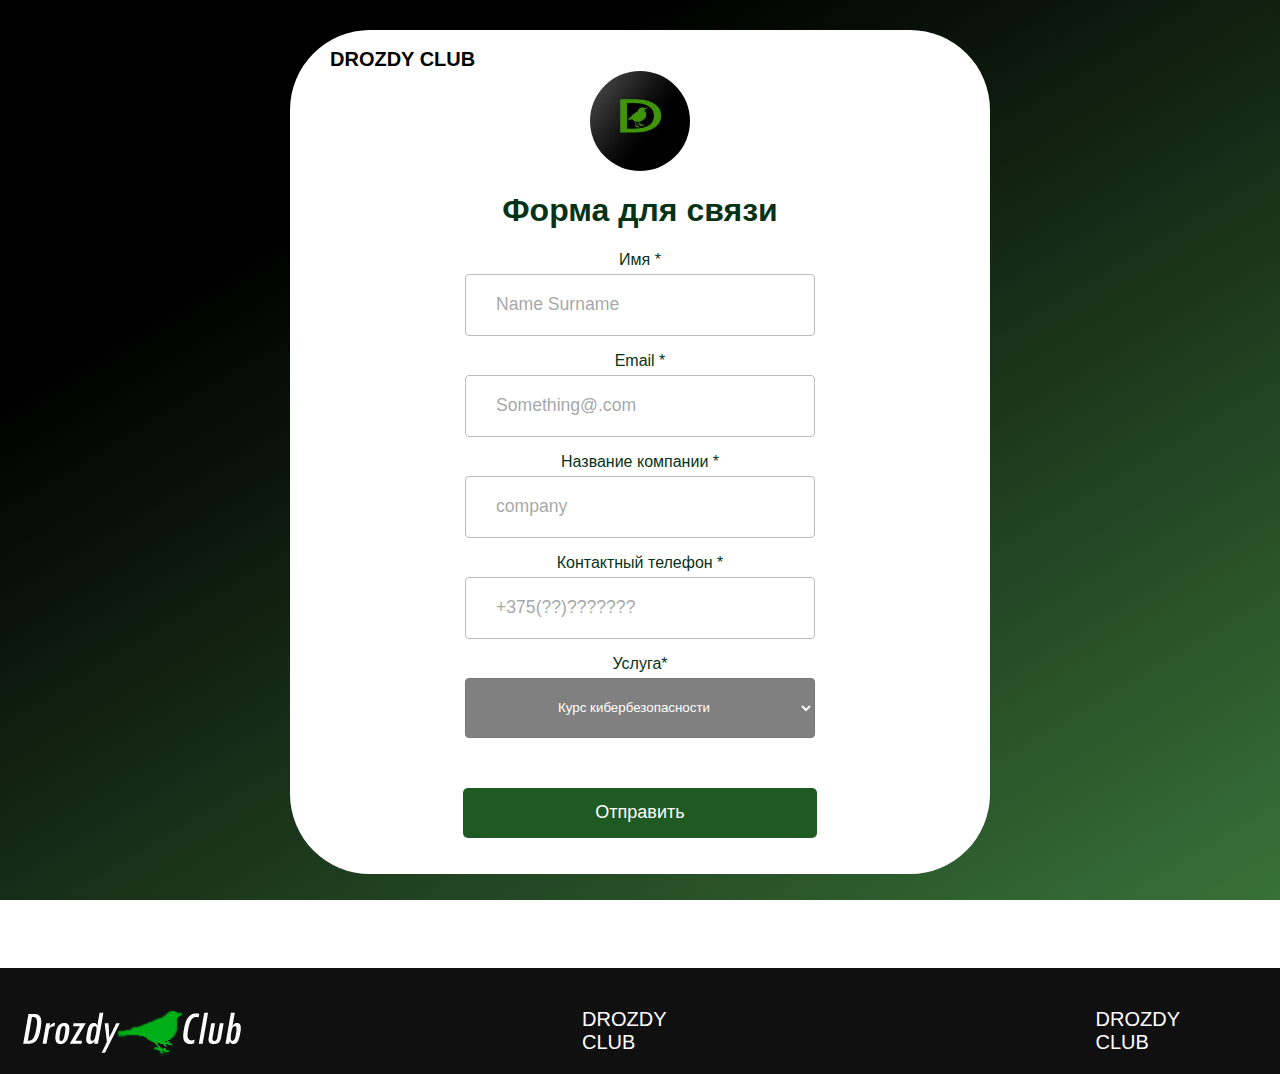
<file: contact.html>
<html lang="ru">
<head>
<title>Связь</title>
<link rel="stylesheet" href="css.css">
<link rel="shortcut icon" href="favicon.ico" type="image/x-icon">
<meta charset="utf-8">
</head>
<body>
<div class="main">
<br>
   <a id="tom" href="index.html" style="font-size:20px;  font-family: Verdana, Geneva, Tahoma, sans-serif; color:black;">       <b>DROZDY CLUB</b></a>
<form id="f1" align='center' width="200" method="post" action="baseto.php">
  <a href="index.html" >  <image class="lul" src="img/logo.jpg" ></a>
<h1 class="text"  >Форма для связи</h1>
<p class="label  ">Имя *</p>
<input required type="text" class="inp" placeholder="Name Surname" name="Name">
<p class="label  ">Email *</p>

<input required type="email" class="inp email" placeholder="Something@.com" name="Email">
<p class="label  ">Название компании *</p>
<input required type="text " class="inp" placeholder="company" name="Company">
<p class="label  ">Контактный телефон *</p>
<input required type="text " class="inp" placeholder="+375(??)???????" pattern="[+]{1}[3]{1}[7]{1}[5]{1}{2}[0-9][0-9]{7}" name="PNumber">
<p class="label  ">Услуга*</p>
<select name="Reason" >
    <option style = 'background-color:white; color:black;' value="Курс кибербезопасности" selected>Курс кибербезопасности</option>
    <option style ='background-color:white; color:black;' value="Защита сайта" >Защита сайта</option>
    <option style ='background-color:white; color:black; '  value="Защита серверов и сетей">Защита серверов и сетей</option>
    <option style ='background-color:white; color:black; '  value="Мониторинг файловой системы">Мониторинг файловой системы</option>
  </select>
  <br>
<input type="submit"  value="Отправить" id="but1" class="but1" >
<br><br><br>
</form>
</div>
<div class="footer">
<div class="logo">
<img src="img/logonav.png">
</div>
<div class="g">
  <p>DROZDY<br>
  CLUB</p>
  </div>
  <div class="g">
  <p>DROZDY<br> 
  CLUB</p>
  </div>
</div>
</body>
</html>
</file>
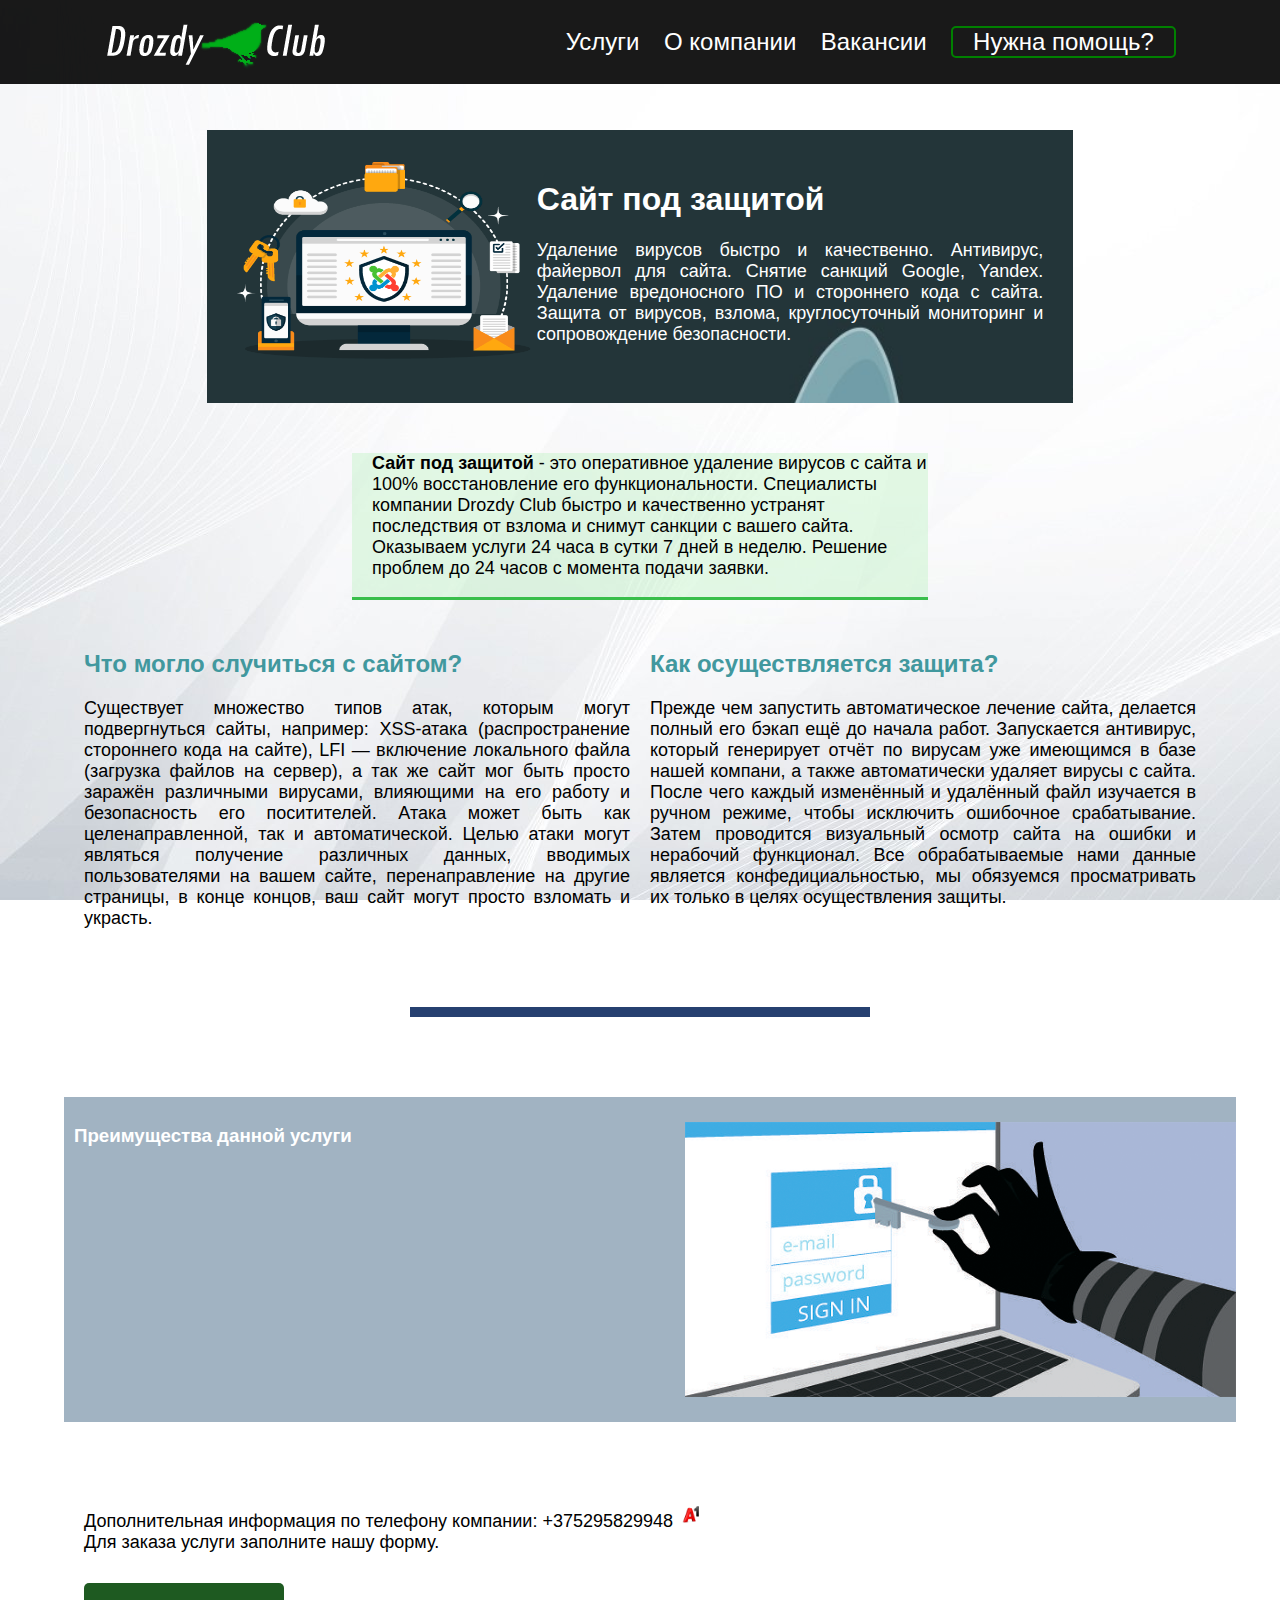
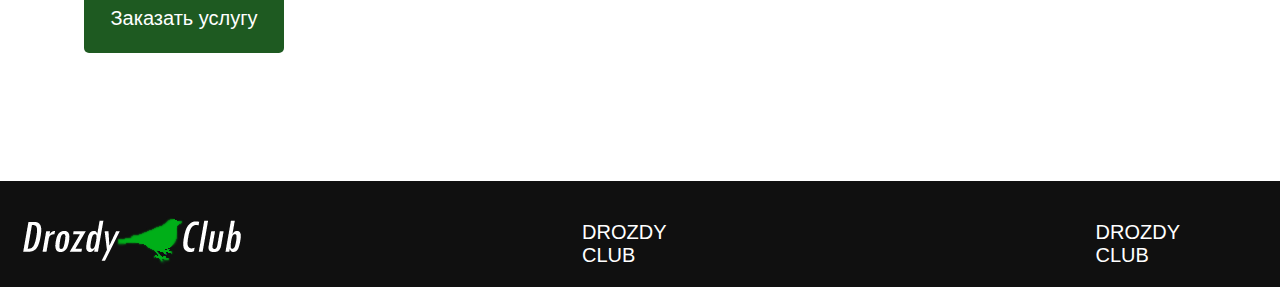
<file: sitevirus.html>
<html>
<head>
<meta charset="utf-8">
<meta name="keyword" content="Киберзащита, DrozdyClub, информационаая, безопасность">
<meta name="description" content = "Сайт Drozdy Club">
<link rel="shortcut icon" href="favicon.ico" type="image/x-icon">
<title>Защита сайта | Drozdy Club</title>
<link rel="stylesheet" href="viruscss.css">
</head>
<body>
</head>
<body>
    <header >
     <nav>
    <div class="logo">
        <a href="index.html"><img src="img/logonav.png"></a>
    </div> 
    <ul>
        <a href="Services.html"><li class="page">Услуги</li></a>
        <a href="#"><li class="page">О компании</li></a>
        <a href="vakans.html"><li class="page">Вакансии</li></a>
        <a href="contact.html"> <li class="page contact">Нужна помощь?</li></a>
    </ul>   
    </nav>   
    </header>
    <div class="hidden pod">
        <ul >
            <a href="teaching.html"><li class="pp">Курс кибербезопасности</li></a>
            <a href="sitevirus.html"><li class="pp">Защита сайта</li></a>
            <a href="#"> <li class="pp">Защита серверов и сетей</li></a>
            <a href="#"><li class="pp">Мониторинг файловой системы</li></a>
    </ul>
    </div>

    <div class="container">
    <div class="first">
    <div class="meet-info">
   <div class="note"><img src="img/notebook.png" height="200" width="300"></div>
   <h1 >Сайт под защитой</h1>
   <p>Удаление вирусов быстро и качественно. Антивирус, файервол для сайта. Снятие санкций Google, Yandex. Удаление вредоносного ПО и стороннего кода с сайта. Защита от вирусов, взлома, круглосуточный мониторинг и сопровождение безопасности.</p>
   
</div>
    <div class="info">
<p> <b>Сайт под защитой</b> -  это оперативное удаление вирусов с сайта и 100% восстановление его функциональности.
    Специалисты компании Drozdy Club быстро и качественно устранят последствия от взлома и снимут санкции с вашего сайта. 
    Оказываем услуги 24 часа в сутки 7 дней в неделю. Решение проблем до 24 часов с момента подачи заявки. </p>     
   </div>
   <div class="flex">
    <div class="what">
        <h2>Что могло случиться с сайтом?</h2>
        <p>Существует множество типов атак, которым могут подвергнуться сайты, например: XSS-атака (распространение стороннего кода на сайте), LFI — включение локального файла (загрузка файлов на сервер), а так же сайт мог быть просто заражён различными вирусами, влияющими на его работу и безопасность его поситителей. Атака может быть как целенаправленной, так и автоматической. Целью атаки могут являться
            получение различных данных, вводимыx пользователями на вашем сайте, перенаправление на другие страницы, в конце концов, ваш сайт могут просто взломать и украсть.   </p>
    </div>
   <div class="description">
   <h2> Как осуществляется защита?</h2>
   <p>Прежде чем запустить автоматическое лечение сайта, делается полный его бэкап ещё до начала работ. Запускается антивирус, который генерирует отчёт по вирусам уже имеющимся в базе нашей компани, а также автоматически удаляет вирусы с сайта. После чего каждый изменённый и удалённый файл изучается в ручном режиме, чтобы исключить ошибочное срабатывание. 

    Затем проводится визуальный осмотр сайта на ошибки и нерабочий функционал. Все обрабатываемые нами данные является конфедициальностью, мы обязуемся просматривать их только в целях осуществления защиты. </p>
    </div>
   
    </div>
    </div>
    <div class="line"></div>
    <div class="dop-info">
       
        <h3>Преимущества данной услуги</h3>
        <dl>
       <div class="preim anim">
          <dt>Нет необходимости нанимать специалиста в компанию</dt>
          <dd><span>Drozdy Club</span> предлагает как разовое, так и постоянное сотрудничество</dd>
        </div>
        <div class="preim anim">
          <dt>Время срабатывания</dt>
          <dd>Мы приступаем к заказу сразу после его осуществления</dd>
        </div>
          <div class="preim anim">
          <dt>Обратная связь</dt>
          <dd>Мы посвещаем вас во все желаемые детали, и объясняем все нюансы</dd>
        </div>
        </dl>
    </div>
    <p>
        <p>
            Дополнительная информация по телефону компании: +375295829948 <img src="img/a1.png" width="25" height="25"><br>
            Для заказа услуги заполните нашу форму.<br> <a href="contact.html"><button class="call">Заказать услугу</button></a>
            </p>
    </div>
    
   
 <footer>
  <div class="logo1">
 <img src="img/logonav.png">
</div>

 <div class="g">
<p>DROZDY<br>
CLUB</p>
</div>
<div class="g">
<p>DROZDY<br>  CLUB</p>
  </div></footer>
  <script src="scriptMain.js"></script>
<script src="scriptvirus.js"></script>
</body>
</html>
</file>
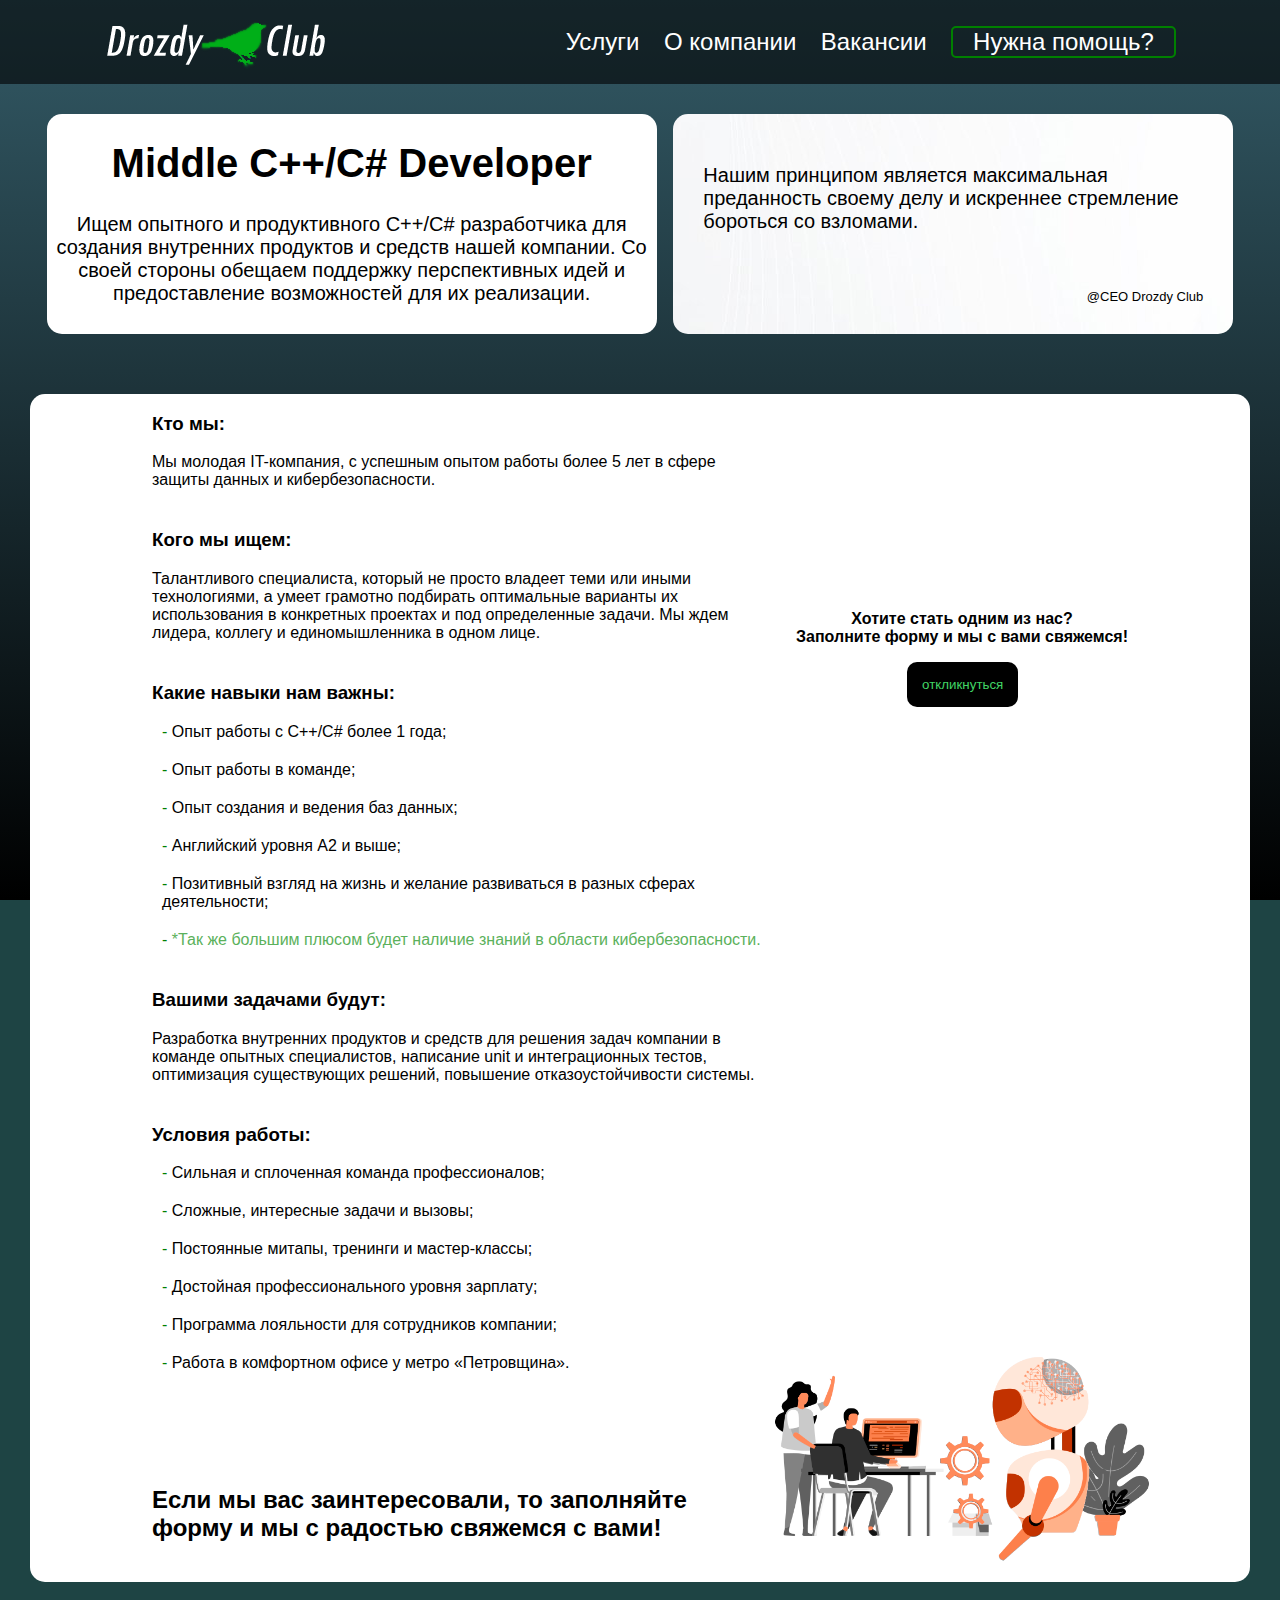
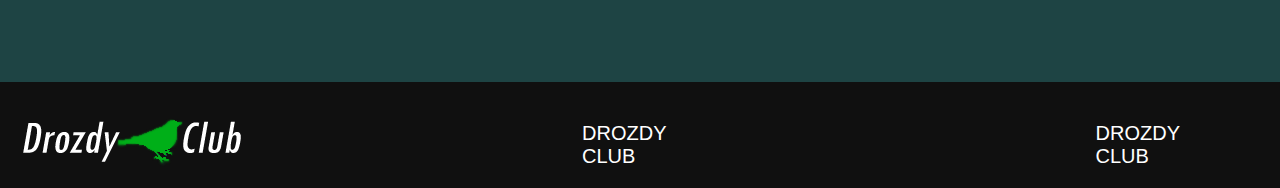
<file: vak1.html>
<html>
<head>
<meta charset="utf-8">
<meta name="keyword" content="Киберзащита, DrozdyClub, информационаая, безопасность">
<meta name="description" content = "Сайт Drozdy Club">
<link rel="shortcut icon" href="favicon.ico" type="image/x-icon">
<title>Защита сайта | Drozdy Club</title>
<link rel="stylesheet" href="vak.css">
</head>
<body>
</head>
<body >
    <header >
     <nav>
    <div class="logo">
        <a href="index.html"><img src="img/logonav.png"></a>
    </div> 
    <ul>
        <a href="Services.html"><li class="page">Услуги</li></a>
        <a href="#"><li class="page">О компании</li></a>
        <a href="vakans.html"><li class="page">Вакансии</li></a>
        <a href="contact.html"> <li class="page contact">Нужна помощь?</li></a>
    </ul>   
    </nav>   
    </header>
    <div class="hidden pod">
        <ul >
          <a href="teaching.html"><li class="pp">Курс кибербезопасности</li></a>
            <a href="sitevirus.html"><li class="pp">Защита сайта</li></a>
            <a href="#"> <li class="pp">Защита серверов и сетей</li></a>
            <a href="#"><li class="pp">Мониторинг файловой системы</li></a>
    </div>
  <div class="container">
<div class="intro">
    <div class="vakansion">
<h1>Middle C++/C# Developer</h1>
<p>Ищем опытного и продуктивного C++/C# разработчика для создания внутренних продуктов и средств нашей компании.

    Со своей стороны обещаем поддержку перспективных идей и предоставление возможностей для их реализации.</p>
</div>
<div class="deviz">

<p>Нашим принципом является максимальная преданность своему делу и искреннее стремление бороться со взломами. </p><br>
<br>
<span class="smaldes">@CEO Drozdy Club</span>
</div>
  </div>
  <div class="main">
      <div class="opis">
         <h3>Кто мы:</h3>
         <p>Мы молодая IT-компания, с успешным опытом работы более 5 лет в сфере защиты данных и кибербезопасности.</p>
         <h3>Кого мы ищем:</h3>
         <p>Талантливого специалиста, который не просто владеет теми или иными технологиями, а умеет грамотно подбирать оптимальные варианты их использования в конкретных проектах и под определенные задачи. Мы ждем лидера, коллегу и единомышленника в одном лице.</p>
         <h3>Какие навыки нам важны:</h3>
         <ul>
           <li>Опыт работы с C++/C# более 1 года;</li>
           <li>Опыт работы в команде;</li>
           <li>Опыт создания и ведения баз данных;</li>
           <li>Английский уровня A2 и выше;</li>
           <li>Позитивный взгляд на жизнь и желание развиваться в разных сферах деятельности;</li>
           <li><span class="dop">*Так же большим плюсом будет наличие знаний в области кибербезопасности.</span></li>
         </ul>
         <h3>Вашими задачами будут:</h3>
         <p>Разработка внутренних продуктов и средств для решения задач компании в команде опытных специалистов, написание unit и интеграционных тестов, оптимизация существующих решений, повышение отказоустойчивости системы.</p>
        </ul>
        <h3>Условия работы:</h3>
         <ul>
           <li>Сильная и сплоченная команда профессионалов;</li>
           <li>Сложные, интересные задачи и вызовы;</li>
           <li>Постоянные митапы, тренинги и мастер-классы;</li>
           <li>Достойная профессионального уровня зарплату;</li>
           <li>Программа лояльности для сотрудниĸов ĸомпании;</li>
           <li>Работа в комфортном офисе у метро «Петровщина».</span></li>
         </ul><br><br><br>
         <h2>Если мы вас заинтересовали, то заполняйте форму и мы с радостью свяжемся с вами!</h2>

      </div>
    <div class="formblock">
        <p><b>Хотите стать одним из нас?<br>Заполните форму и мы с вами свяжемся!</b></p>
        <button class="otkl">откликнуться</button>
        <form class="hidden fr" method="post" action="vakbaseto.php">
            <p class="label  ">Имя *</p>
            <input required type="text" class="inp" placeholder="Name Surname" name="Name">
            <p class="label  ">Email *</p>
            
            <input required type="email" class="inp email" placeholder="Something@.com" name="Email">
            <p class="label  ">Вакансия</p>
            <select name="Vakancy"  >
              <option style = 'background-color:white; color:black;' value="С++/С# Developer" selected>С++/С# Developer</option>
              <option style ='background-color:white; color:black;' value="Юристконсульт" >Юристконсульт</option>
              <option style ='background-color:white; color:black; '  value="Специалист ИБ">Специалист ИБ</option>
              </select>
            
            <p class="label  ">Контактный телефон *</p>
            <input required type="text " class="inp" placeholder="+375(??)???????" pattern="[+]{1}[3]{1}[7]{1}[5]{1}[0-9]{2}[0-9]{7}" name="PNumber">
            <p class="label  " >о себе *</p>
            <textarea required  placeholder="о себе"name="AboutMe"></textarea>
              <br>
            <input type="submit"  value="Отправить" id="but1" class="but1" >
            <br><br><br>
            </form>

        </form>
        </div>
  </div>
  
  </div>

    <footer>
        <div class="logo1">
       <img src="img/logonav.png">
      </div>
      
       <div class="g">
      <p>DROZDY<br>
      CLUB</p>
      </div>
      <div class="g">
      <p>DROZDY<br>  CLUB</p>
      </div></footer>
        <script src="scriptMain.js"></script>
        <script src="scriptvakan.js"></script>
      </body>
      </html>
</file>
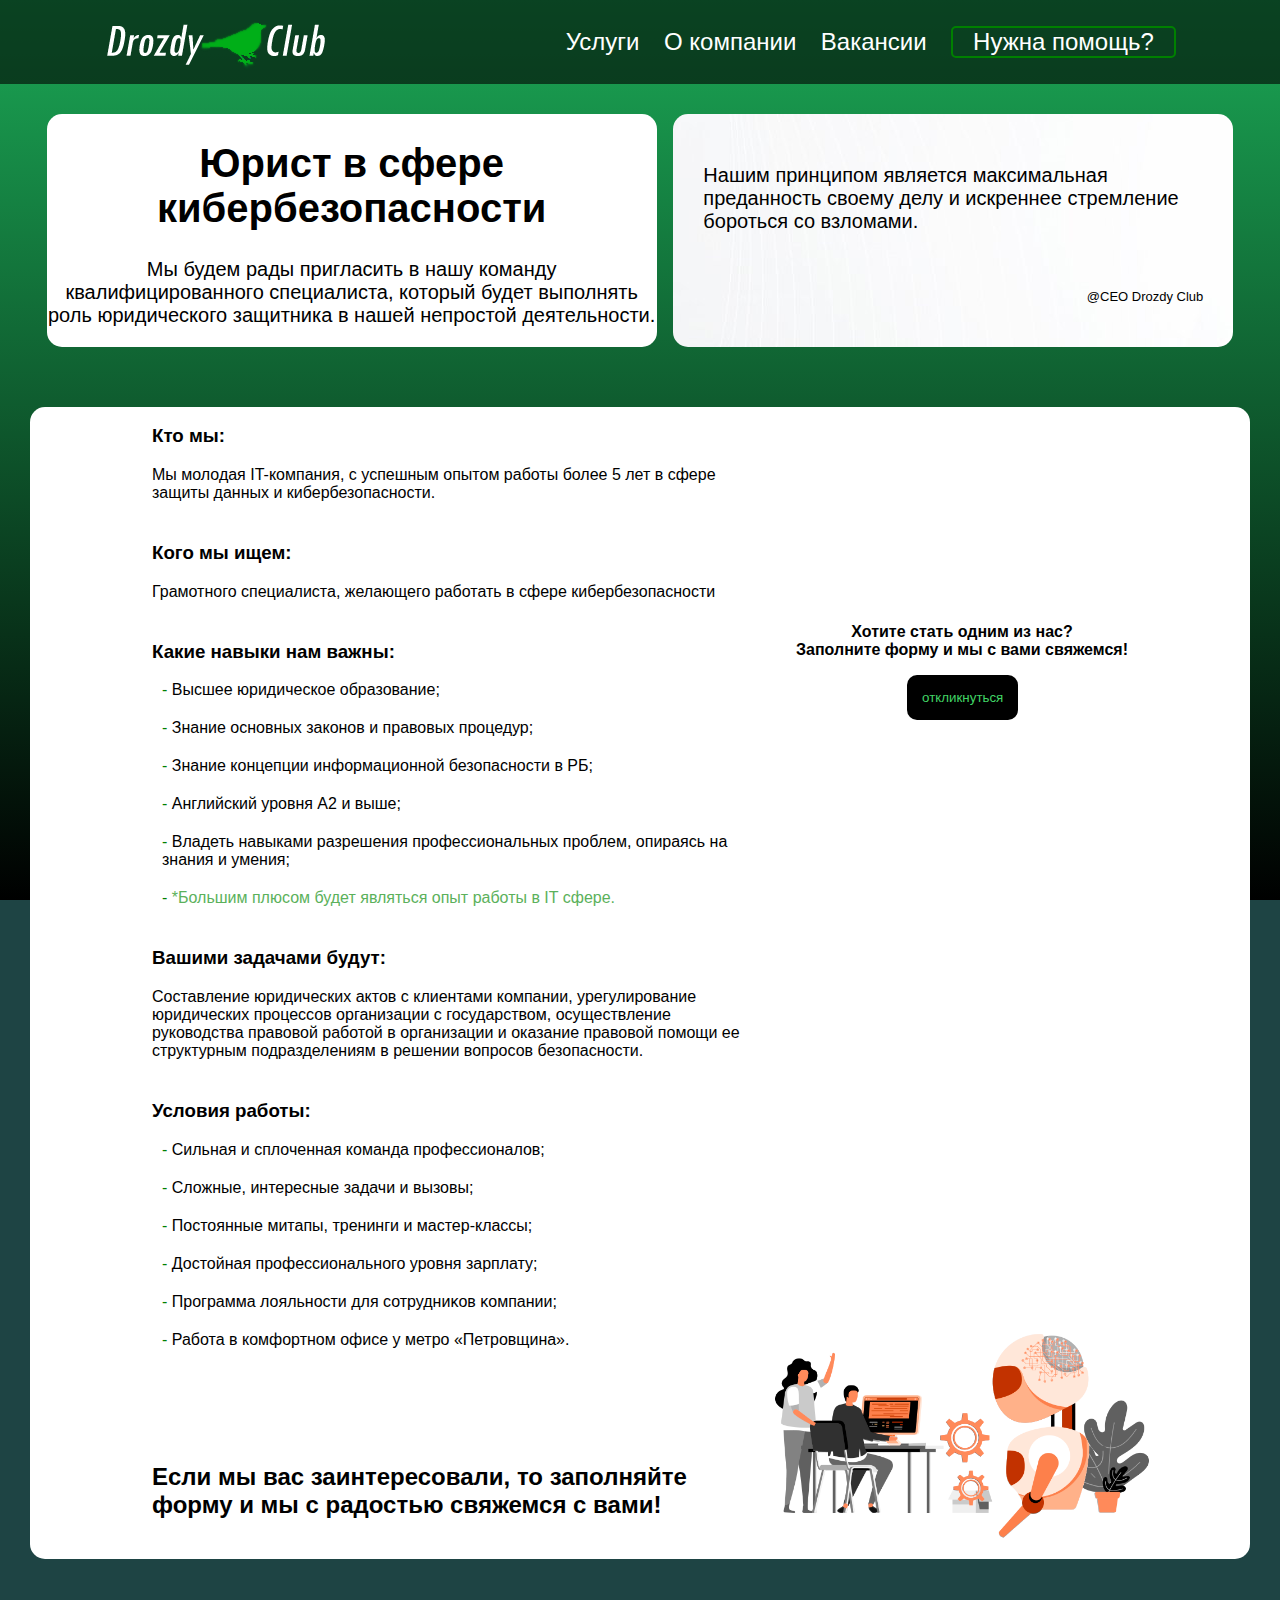
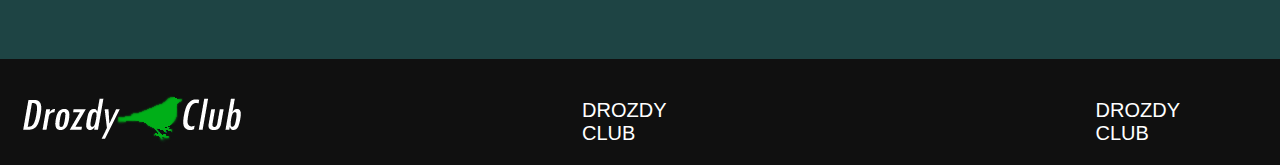
<file: vak2.html>
<html>
<head>
<meta charset="utf-8">
<meta name="keyword" content="Киберзащита, DrozdyClub, информационаая, безопасность">
<meta name="description" content = "Сайт Drozdy Club">
<link rel="shortcut icon" href="favicon.ico" type="image/x-icon">
<title>Защита сайта | Drozdy Club</title>
<link rel="stylesheet" href="vak.css">
</head>
<body>
</head>
<body class="b2">
    <header >
     <nav>
    <div class="logo">
        <a href="index.html"><img src="img/logonav.png"></a>
    </div> 
    <ul>
        <a href="Services.html"><li class="page">Услуги</li></a>
        <a href="#"><li class="page">О компании</li></a>
        <a href="vakans.html"><li class="page">Вакансии</li></a>
        <a href="contact.html"> <li class="page contact">Нужна помощь?</li></a>
    </ul>   
    </nav>   
    </header>
    <div class="hidden pod">
        <ul >
          <a href="teaching.html"><li class="pp">Курс кибербезопасности</li></a>
            <a href="sitevirus.html"><li class="pp">Защита сайта</li></a>
            <a href="#"> <li class="pp">Защита серверов и сетей</li></a>
            <a href="#"><li class="pp">Мониторинг файловой системы</li></a>
    </ul>
    </div>
  <div class="container">
<div class="intro">
    <div class="vakansion">
<h1>Юрист в сфере кибербезопасности</h1>
<p>Мы будем рады пригласить в нашу команду квалифицированного специалиста, который будет выполнять роль юридического защитника в нашей непростой деятельности. </p>
</div>
<div class="deviz">

<p>Нашим принципом является максимальная преданность своему делу и искреннее стремление бороться со взломами. </p><br>
<br>
<span class="smaldes">@CEO Drozdy Club</span>
</div>
  </div>
  <div class="main">
      <div class="opis">
         <h3>Кто мы:</h3>
         <p>Мы молодая IT-компания, с успешным опытом работы более 5 лет в сфере защиты данных и кибербезопасности.</p>
         <h3>Кого мы ищем:</h3>
         <p>Грамотного специалиста, желающего работать в сфере кибербезопасности  </p>
         <h3>Какие навыки нам важны:</h3>
         <ul>
           <li>Высшее юридическое образование;</li>
           <li>Знание основных законов и правовых процедур;</li>
           <li>Знание концепции информационной безопасности в РБ;</li>
           <li>Английский уровня A2 и выше;</li>
           <li>Владеть навыками разрешения профессиональных проблем, опираясь на знания и умения;</li>
           <li><span class="dop">*Большим плюсом будет являться опыт работы в IT сфере.</span></li>
         </ul>
         <h3>Вашими задачами будут:</h3>
         <p>Составление юридических актов с клиентами компании, урегулирование юридических процессов организации с государством, осуществление руководства правовой работой в организации и оказание правовой помощи ее структурным подразделениям в решении вопросов безопасности. </p>
        </ul>
        <h3>Условия работы:</h3>
         <ul>
           <li>Сильная и сплоченная команда профессионалов;</li>
           <li>Сложные, интересные задачи и вызовы;</li>
           <li>Постоянные митапы, тренинги и мастер-классы;</li>
           <li>Достойная профессионального уровня зарплату;</li>
           <li>Программа лояльности для сотрудниĸов ĸомпании;</li>
           <li>Работа в комфортном офисе у метро «Петровщина».</span></li>
         </ul><br><br><br>
         <h2>Если мы вас заинтересовали, то заполняйте форму и мы с радостью свяжемся с вами!</h2>

      </div>
    <div class="formblock">
        <p><b>Хотите стать одним из нас?<br>Заполните форму и мы с вами свяжемся!</b></p>
        <button class="otkl">откликнуться</button>
        <form class="hidden fr" method="post" action="vakbaseto.php">
            <p class="label  ">Имя *</p>
            <input required type="text" class="inp" placeholder="Name Surname" name="Name">
            <p class="label  ">Email *</p>
            
            <input required type="email" class="inp email" placeholder="Something@.com" name="Email">
            <p class="label  ">Вакансия</p>
            <select name="Vakancy" >
                <option style = 'background-color:white; color:black;' value="С++/С# Developer">С++/С# Developer</option>
                <option style ='background-color:white; color:black;' value="Юристконсульт" selected>Юристконсульт</option>
                <option style ='background-color:white; color:black; '  value="Специалист ИБ">Специалист ИБ</option>
              </select>
            
            <p class="label  ">Контактный телефон *</p>
            <input required type="text " class="inp" placeholder="+375(??)???????" pattern="[+]{1}[3]{1}[7]{1}[5]{1}[0-9]{2}[0-9]{7}" name="PNumber">
            <p class="label  ">о себе *</p>
            <textarea required  placeholder="о себе" name="AboutMe"></textarea>
              <br>
            <input type="submit"  value="Отправить" id="but1" class="but1" >
            <br><br><br>
            </form>

        </form>
        </div>
  </div>
  
  </div>

    <footer>
        <div class="logo1">
       <img src="img/logonav.png">
      </div>
      
       <div class="g">
      <p>DROZDY<br>
      CLUB</p>
      </div>
      <div class="g">
      <p>DROZDY<br>  CLUB</p>
      </div></footer>
        <script src="scriptMain.js"></script>
        <script src="scriptvakan.js"></script>
      </body>
      </html>
</file>
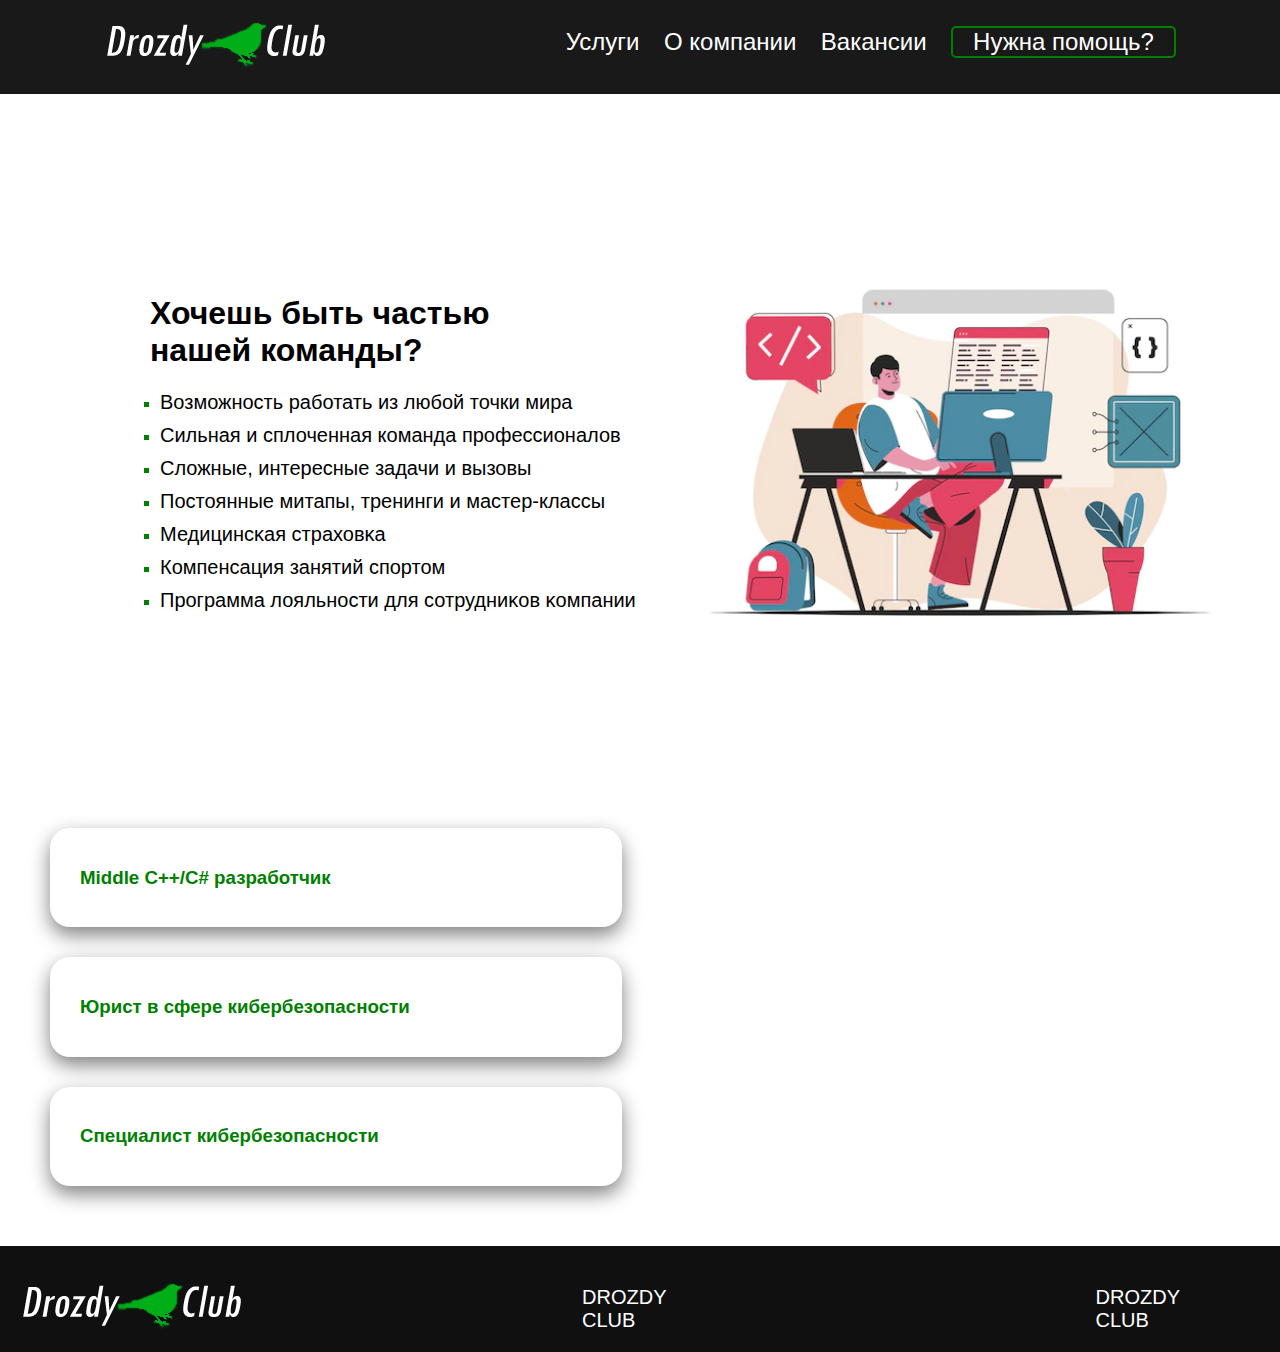
<file: vakans.html>
<html>
<head>
<meta charset="utf-8">
<meta name="keyword" content="Киберзащита, DrozdyClub, информационаая, безопасность">
<meta name="description" content = "Сайт Drozdy Club">
<link rel="shortcut icon" href="favicon.ico" type="image/x-icon">
<title>Защита сайта | Drozdy Club</title>
<link rel="stylesheet" href="vakanscss.css">
</head>
<body>
</head>
<body>
    <header >
     <nav>
    <div class="logo">
        <a href="index.html"><img src="img/logonav.png"></a>
    </div> 
    <ul>
        <a href="Services.html"><li class="page">Услуги</li></a>
        <a href="#"><li class="page">О компании</li></a>
        <a href="vakans.html"><li class="page">Вакансии</li></a>
        <a href="contact.html"> <li class="page contact">Нужна помощь?</li></a>
    </ul>   
    </nav>   
    </header>
    <div class="hidden pod">
        <ul >
            <a href="teaching.html"><li class="pp">Курс кибербезопасности</li></a>
            <a href="sitevirus.html"><li class="pp">Защита сайта</li></a>
            <a href="#"> <li class="pp">Защита серверов и сетей</li></a>
            <a href="#"><li class="pp">Мониторинг файловой системы</li></a>
    </ul>
    </div>
  <div class="container">

    <div class=first>
        <div class="intro">
<h1>Хочешь быть частью<br> нашей команды?</h1>
<ul>
    <li><span>Возможность работать из любой точки мира</span></li>
    <li><span>Сильная и сплоченная команда профессионалов</span></li>
    <li><span>Сложные, интересные задачи и вызовы</span></li>
    <li><span>Постоянные митапы, тренинги и мастер-классы</span></li>
    <li><span>Медицинсĸая страховĸа</span></li>
    <li><span>Компенсация занятий спортом</span></li>
    <li><span>Программа лояльности для сотрудниĸов ĸомпании</span></li>
</ul>
</div>

    </div>
    <div class="second">
<div class="vacks">
    <a href="vak1.html"><div class="vak">
     <h3>Middle C++/C# разработчик</h3>
    </div></a>
    <a href="vak2.html"> 
        <div class="vak">
        
        <h3>Юрист в сфере кибербезопасности</h3>
       </div></a>
       <a href="vak3.html">  <div class="vak">
        <h3>Специалист кибербезопасности</h3>
       </div></a>
    </div>

    </div>
  </div>

    <footer class="footer">
        <div class="logo1">
       <img src="img/logonav.png">
      </div>
      
       <div class="g">
      <p>DROZDY<br>
      CLUB</p>
      </div>
      <div class="g">
      <p>DROZDY<br>  CLUB</p>
      </div></footer>
        <script src="scriptMain.js"></script>
      
      </body>
      </html>
</file>
<file: css.css>
body{
  background: linear-gradient(149deg, black 10%, rgb(56, 114, 56) 42%, rgb(28, 71, 28) 72%, rgb(12, 36, 12) 100%);
    animation: gradient 10s infinite linear; 
    background-size: 400%; 
    font-family:Verdana, Geneva, Tahoma, sans-serif;
    color:#063317;
    background-attachment:fixed;
    margin:0;
    padding:0;
    margin-bottom: 200px;
}

html {
  position: relative;
  min-height: 100%;
}

@keyframes gradient {
  0% {
      background-position: 80% 0%;
  }
  50% {
      background-position: 20% 100%;
  }
  100% {
      background-position: 80% 0%;
  }
}
#tom{margin:40px;color:black; text-decoration: none;}
#tom:hover{
  text-decoration: underline;
}
.main{
   background: white; 
   margin-bottom: 100px;
   margin:30px;
   margin-left:auto;
margin-right:auto;
   
   width: 700px;
   border-radius:80px;
   animation: show 1s;

}
.lul{
  
    
    
    border-radius:50% ;
    height: 100px;
    width: 100px;
    transition: all 0.3s;
  
}
.lul:hover{
  transform: scale(1.2);
}

.label {
    display: block;
    margin-bottom: 5px;
    right:20px;
    font-size: 1rem;
  }
.inp {
  width: 50%;
  height: calc(2.25rem + 2px);
  padding: 30px;
  font-size: 1.1rem;
  font-weight: 400;
  line-height: 1.5;
  color: #212529;
  background-color: #fff;
  background-clip: padding-box;
  border: 1px solid #bdbdbd;
  border-radius: 0.25rem;
  transition: border-color 0.15s ease-in-out, box-shadow 0.15s ease-in-out;
  
}

.inp::placeholder {
    color: #212529;
    opacity: 0.4;
  }
.inp:focus, select:focus {
    color: #212529;
    background-color: #fff;
    border-color: #bdbdbd;
    outline: 0;
    box-shadow: 0 0 5px 0.2rem #5FA87A;
  }

.but1
{
   background: rgb(30, 90, 33);
   color:white;
   width:50.5%;
   height:50px;
   border-radius:5px;
   margin-top: 50px;
   font-size: large;
   border:0;
   transition: 0.3s;
     
}
.but1:disabled{
  background: rgb(120, 156, 122);
}
.but1:disabled:hover{
  background: rgb(120, 156, 122);
}
.but1:hover{
  background: rgb(51, 107, 54);
}
@keyframes show {

  from {opacity: 0;} to {opacity: 1;}
  }

 select{
   background-color: gray;
   color:white;
   height: 60px;
   width: 50%;
    border-radius: 0.25rem;
   text-align: center;
 }

.footer{

background-color:#101010;
position: absolute;
bottom: 0;

width: 100%;
margin:0;

display:flex;
flex-wrap: wrap;
padding:0;
justify-content: space-between;
}
.g{font-size:20px; color:white; margin: 0px 100px; margin-top:20px;}
.logo{padding-top:40px; padding-left:20px}
</file>
<file: viruscss.css>
body {
    margin:0; 
    padding:0;
    font-family:Verdana, Geneva, Tahoma, sans-serif;
    background-attachment: fixed;
    font-size: 1em;
    background-color: white;
    animation: show 1s;
    background-image: url("img/fonchik3.jpg")
    
}

@keyframes show {

    from {opacity: 0;} to {opacity: 1;}
    }

header{

    padding:10px;
    background-color: rgb(0, 0, 0,0.9);
    
    margin-bottom: 30px;
    
    
    }
    span{color:rgb(2, 131, 2); font-size: 20px;}
    .logo{padding-top:10px;}
  
    nav{
        display: flex;
        justify-content: space-around;
    }
    .page
    {
        color: white;
        display: inline-block;
        padding-right: 20px;
        font-size:1.5rem;
    }
    .page:hover{
        color:seagreen;
       
        transition: all 0.1s;
        
    }
    .contact{
        border:2px solid green;
        border-radius: 5px;
       background-color: transparent;
       color:white;
       padding-left:20px;
    }
    .contact:hover{color:white;border-color: white;}
    
    .pod{
        margin:0; 
        background-color:  black; 
        display:flex;
        width: 30%; 
        margin-left: 35%; 
       margin-top:-30px;
         padding:5px; 
         animation:show 0.5s;
         position: absolute;
         transition: opacity 0.5s;
        }
    .pod li{color:whitesmoke; margin-bottom: 10px;}
    .pod a {text-decoration: none;}
    .pod a:hover {text-decoration: underline;}
    .pod  ul{list-style-type: none;}  
    .hidden{display:none;}
    .container{
        
       
        padding: 10px;
        padding-top: 6px;
        margin-left: auto;
        margin-right: auto;
        margin-top: 0px;
    width:90%;
        margin-bottom: 70px;
       
       
    }
    .container p{
    padding-left: 20px;
    font-size: 18px;
    
    }
    .photo{float: left; padding-right: 20px;}
    h2{margin-left: 20px; color: rgb(65, 152, 158);}
    .container li {padding-top: 10px; color: rgb(255, 255, 255); font-size: 18px;}
    .note{
        float: left;
    }
    .meet-info{
        width: 70%;
        margin-left: 5px;
        padding: 30px;
        margin-left: 0;
        text-align: justify;
        padding-bottom: 40px;
        background-image: url("img/lol.jpg");
        background-size: 160%;
        
        margin-left: auto;
        margin-right: auto;
color:white;
margin-bottom: 50px;
    }
.info{
    width: 50%;
    margin-left: auto;
    margin-right: auto;
    background-color:rgba(187, 243, 192, 0.4);
    
    border-bottom: 3px solid rgb(57, 190, 75);
    margin-bottom: 30px;
}
.flex{
    display: flex;
    
}

.what{
    width: 50%;
    text-align: justify;
    
}
.description{
    width: 50%;
    text-align: justify;
    
    padding-right: 20px;
   
    
}
.first{
  
    padding-top: 10px;
    
    margin-bottom: 60px;
}



.dop-info{
    box-shadow: 0 0 10px 0;
    
    padding:10px;
    background-color: rgb(161, 179, 194);
    background-image: url("img/chyo.jpg") ;
    background-position: right;
    background-repeat: no-repeat;
    background-size: 47%;
    width: 100%;
    color:white;
    
    margin-bottom: 80px;
    
}
dt{width: 500px;  font-size: 100%;}
dd{
    padding: 10px;
    width: 700px;
    font-size: 100%;
}
.line{
    height: 10px;
    background-color: rgb(38, 64, 112);
    width: 40%;
    margin: 30px auto;
    margin-bottom: 80px;
}
.preim{
    background-color: rgb(0, 0, 0);
    width: 50%;
    padding: 10px 5;
    margin: 10px 0;
    color:rgb(255, 255, 255);
    animation: appear 1s;
    overflow: hidden;
    opacity: 0;
    transition: all 1s;
    height: 50px;
    width: 0%;
}
.active{
opacity: 100;
width: 50%;
}
.preim:nth-child(2){
    background-color: rgb(131, 51, 184);
    transition: all 1.3s;
}
.preim:nth-child(3){
    background-color: rgb(33, 110, 68);
    transition: all 1.6s;
}
dl {
    margin-left: 40px;
}
.call{
    background: rgb(30, 90, 33);
   color:white;
 width: 200px;
   height:70px;
   border-radius:5px;
   transition: 0.3s;
  font-size: 20px;
   border:0;
margin:30px 0;

margin-top: 30px;

}
.call:hover{
    background: rgb(51, 107, 54);
  }


    footer{
        width:100%;
        background-color:#101010;
        margin:0;
       
        display:flex;
        padding:0;
        justify-content: space-between;
        }
        .g{font-size:20px; 
            color:white; 
            margin: 0px 100px;
             margin-top:20px;
            }
    
        .logo1{padding-top:35px; 
            padding-left:20px}
</file>
<file: vak.css>
body {
    margin:0; 
    padding:0;
    font-family:Verdana, Geneva, Tahoma, sans-serif;
    background-attachment: fixed;
    font-size: 1em;
    background-color: white;
    animation: show 1s;
   background-color: rgb(30, 68, 68);
   background-image: linear-gradient(rgb(51, 90, 102),rgb(0, 0, 0));

}
.b2{
    background-image: linear-gradient(rgb(27, 167, 85),rgb(0, 0, 0));  
}
.b3{
    background-image:  linear-gradient(rgb(51, 90, 102),rgb(0, 0, 0));;
}
@keyframes show {

    from {opacity: 0;} to {opacity: 1;}
    }
select{
    padding: 10px;
    color:white;
    background-color: rgb(67, 117, 67);
    width:60%;
}
header{

    padding:10px;
    background-color: rgb(0, 0, 0,0.6);
    
    margin-bottom: 30px;
    
    
    }
   textarea{
       width: 60%;
      
   }
    .logo{padding-top:10px;}
  
    nav{
        display: flex;
        justify-content: space-around;
    }
    .page
    {
        color: white;
        display: inline-block;
        padding-right: 20px;
        font-size:1.5rem;
    }
    .page:hover{
        color:seagreen;
        
        transition: all 0.1s;
        
    }
    .contact{
        border:2px solid green;
        border-radius: 5px;
       background-color: transparent;
       color:white;
       padding-left:20px;
    }
    .contact:hover{color:white;border-color: white;}
    
    .pod{
        margin:0; 
        background-color:  black; 
        display:flex;
        width: 30%; 
        margin-left: 35%; 
       margin-top:-30px;
         padding:5px; 
         animation:show 0.5s;
         position: absolute;
         transition: opacity 0.5s;
        }
    .pod li{color:whitesmoke; margin-bottom: 10px;}
    .pod a {text-decoration: none;}
    .pod a:hover {text-decoration: underline;}
    .pod  ul{list-style-type: none;}  
    .hidden{display:none;}
.container{
    margin: 30px 0;
    margin-bottom: 100px;
    padding: 0px 30px;
}

.intro{
    display: flex;
    color: white;
    justify-content: space-evenly;
    margin-bottom: 60px;
   
}

.intro h1{
    color:rgb(0, 0, 0);
    font-size: 40px;
    
}
.intro p{
    font-size: 20px;
}
.dop{
    color:rgb(91, 177, 91);
}
.main{
    
    display: flex;
    background-color: white;
    border-radius: 15px;
}
@keyframes viezd{
    from{padding-left: 0;}
    to{
        padding-left: 10%;
    }
}
.opis{
    width: 50%;
    padding-left: 10%;
    padding-bottom: 20px;
    animation: viezd 1s;
    
    
}
.opis p{
    margin-bottom: 40px;
}
.vakansion{
    width: 50%;
    text-align: center;
    color:black;
    background-color:white;
    border-radius: 15px;
}
.opis li{
    
    margin-bottom: 20px;
}
.opis li::before{
    content:"- ";
    color:green;
}

.opis ul{
    
    padding-left:10px;
    margin-bottom: 40px;
    list-style-type:  none;
  
}
.deviz{
    width: 500px;
    padding: 30px 30px;
    background-color: #f1f1f1;
    background-image: url("img/fonchik3.jpg");
    color: black;
    border-radius: 15px;
    display: flex;
    flex-direction: column;
    

}
.smaldes{
    font-size: 13px;
    align-self: flex-end;
    
}
.formblock{
    
  
    color:rgb(0, 0, 0);
    width: 30%;
    margin-left:auto;
    margin-right: 100px;
    padding: 10px 5px;
    border-radius: 10px;
    padding-top: 200px;
    background-image: url('img/razrab.png');
    background-position: bottom;
    background-size: 100%;
    background-repeat: no-repeat;


}
.formblock p{
    text-align: center;
}


.otkl{
    padding: 15px;
    border: 0;
    background-color: rgb(0, 0, 0);
    border-radius: 10px;
   color: rgb(64, 212, 101);
    margin-left: 35%;
  transition: 0.5s;
    
    
}
.otkl:hover{
    background-color: rgb(64, 212, 101);
    color:white;
}

form{
    margin-top:50px ;
  background-color: white;
    display: flex;
    flex-direction: column;
    align-items: center;
    animation: trans 0.7s;
    border-radius: 20px;
    color:rgb(37, 37, 37);
   box-shadow: 0 0 150px -70px;
   
    
   
   
}
@keyframes trans{
    from{
        transform: scale(0);
    }
    to{
        transform: scale(1);
    }
}
input{
    width: 60%;
    padding: 10px;
    border:0;
    border-bottom: 3px solid green;
    background-color: transparent;
}
.but1{
    border: 0;
    padding: 15px;
    border: 0;
    background-color: rgb(65, 65, 65);
    border-radius: 10px;
   color: rgb(64, 212, 101);
   
}
.but1:hover{
    background-color: rgb(64, 212, 101);
    color:white;
}

footer{
    width:100%;
    background-color:#101010;
    margin:0;
   
    display:flex;
    padding:0;
    justify-content: space-between;
    }
    .g{font-size:20px; 
        color:white; 
        margin: 0px 100px;
         margin-top:20px;
        }

    .logo1{padding-top:35px; 
        padding-left:20px}
</file>
<file: vakanscss.css>
body {
    margin:0; 
    padding:0;
    font-family:Verdana, Geneva, Tahoma, sans-serif;
    background-attachment: fixed;
    font-size: 1em;
    background-color: white;
    animation: show 1s;
    
}

@keyframes show {

    from {opacity: 0;} to {opacity: 1;}
    }

header{

    padding:10px;
    background-color: rgb(0, 0, 0,0.9);
    
    margin-bottom: 30px;
    
    
    }
    span{color:rgb(2, 131, 2); font-size: 20px;}
    .logo{padding-top:10px;}
  
    nav{
        display: flex;
        justify-content: space-around;
    }
    .page
    {
        color: white;
        display: inline-block;
        padding-right: 20px;
        font-size:1.5rem;
    }
    .page:hover{
        color:seagreen;
      
        transition: all 0.1s;
        
    }
    .contact{
        border:2px solid green;
        border-radius: 5px;
       background-color: transparent;
       color:white;
       padding-left:20px;
    }
    .contact:hover{color:white;border-color: white;}
    
    .pod{
        margin:0; 
        background-color:  black; 
        display:flex;
        width: 30%; 
        margin-left: 35%; 
       margin-top:-30px;
         padding:5px; 
         animation:show 0.5s;
         position: absolute;
         transition: opacity 0.5s;
        }
    .pod li{color:whitesmoke; margin-bottom: 10px;}
    .pod a {text-decoration: none;}
    .pod a:hover {text-decoration: underline;}
    .pod  ul{list-style-type: none;}  
    .hidden{display:none;}
.container{
    margin: 30px 0;
    margin-bottom: 60px;
}
.intro {
    background-color: white;
    width:50%;
}
.first h1{
    margin-left: 150px;
}
.first{
    padding: 150px 0;
    
    background-image: url("img/progik2.jpg");
    background-size: 50%;
    background-repeat: no-repeat;
    background-position: right;
    margin-bottom: 50px;
  
    
}
.first ul{
    list-style:square ;
    margin-left: 120px;
}
span{
    color:black;
}
.vak{
    padding: 20px 30px;
    width: 40%;
    box-shadow: 0 8px 20px 0 gray;
    margin: 30px 50px;
    border-radius: 20px;
    transition: all 0.3s;
}
.vak h3{
    color:green;
    
}
.vak:hover{
    transform: scale(1.1);
   
}
.vacks a{
text-decoration: none;

}
li{color:green;
margin-bottom: 10px;
}

    footer{
        width:100%;
        background-color:#101010;
        margin:0;
       
        display:flex;
        padding:0;
        justify-content: space-between;
        }
        .g{font-size:20px; 
            color:white; 
            margin: 0px 100px;
             margin-top:20px;
            }
    
        .logo1{padding-top:35px; 
            padding-left:20px}
</file>
